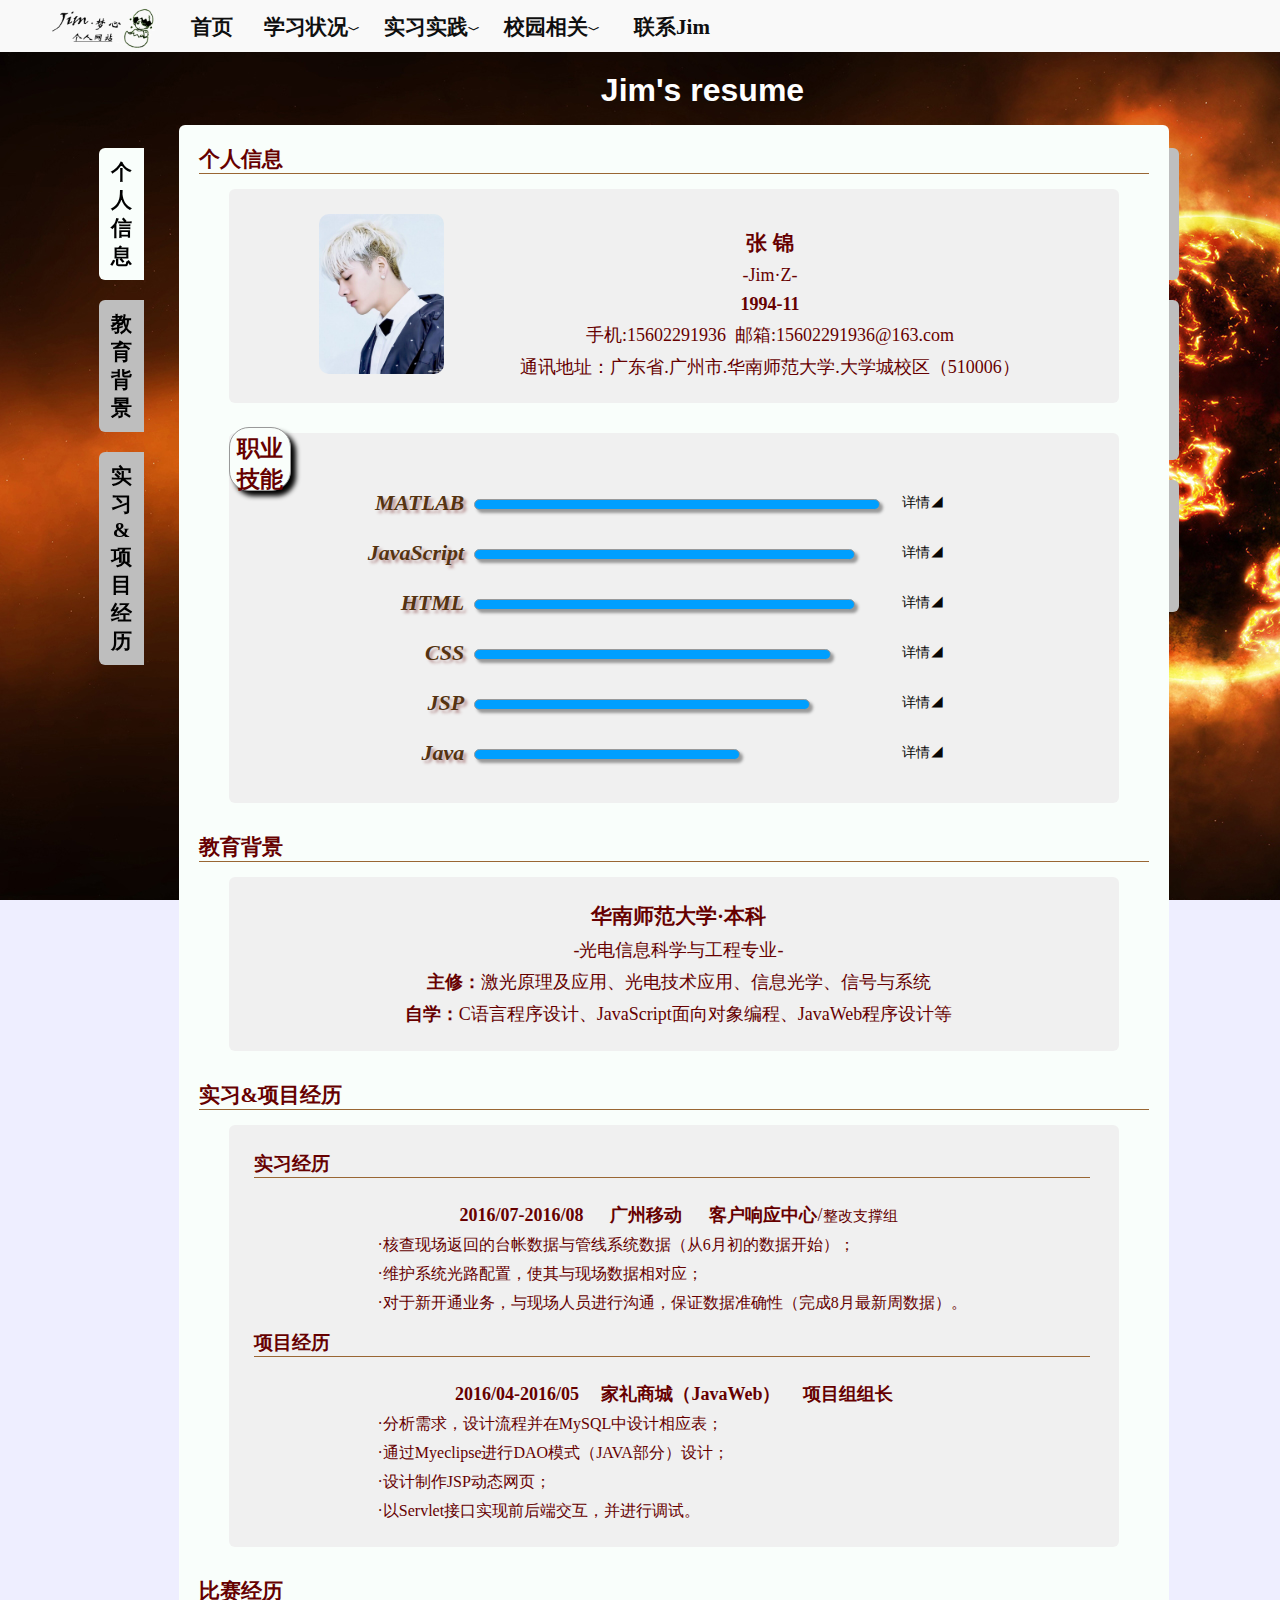
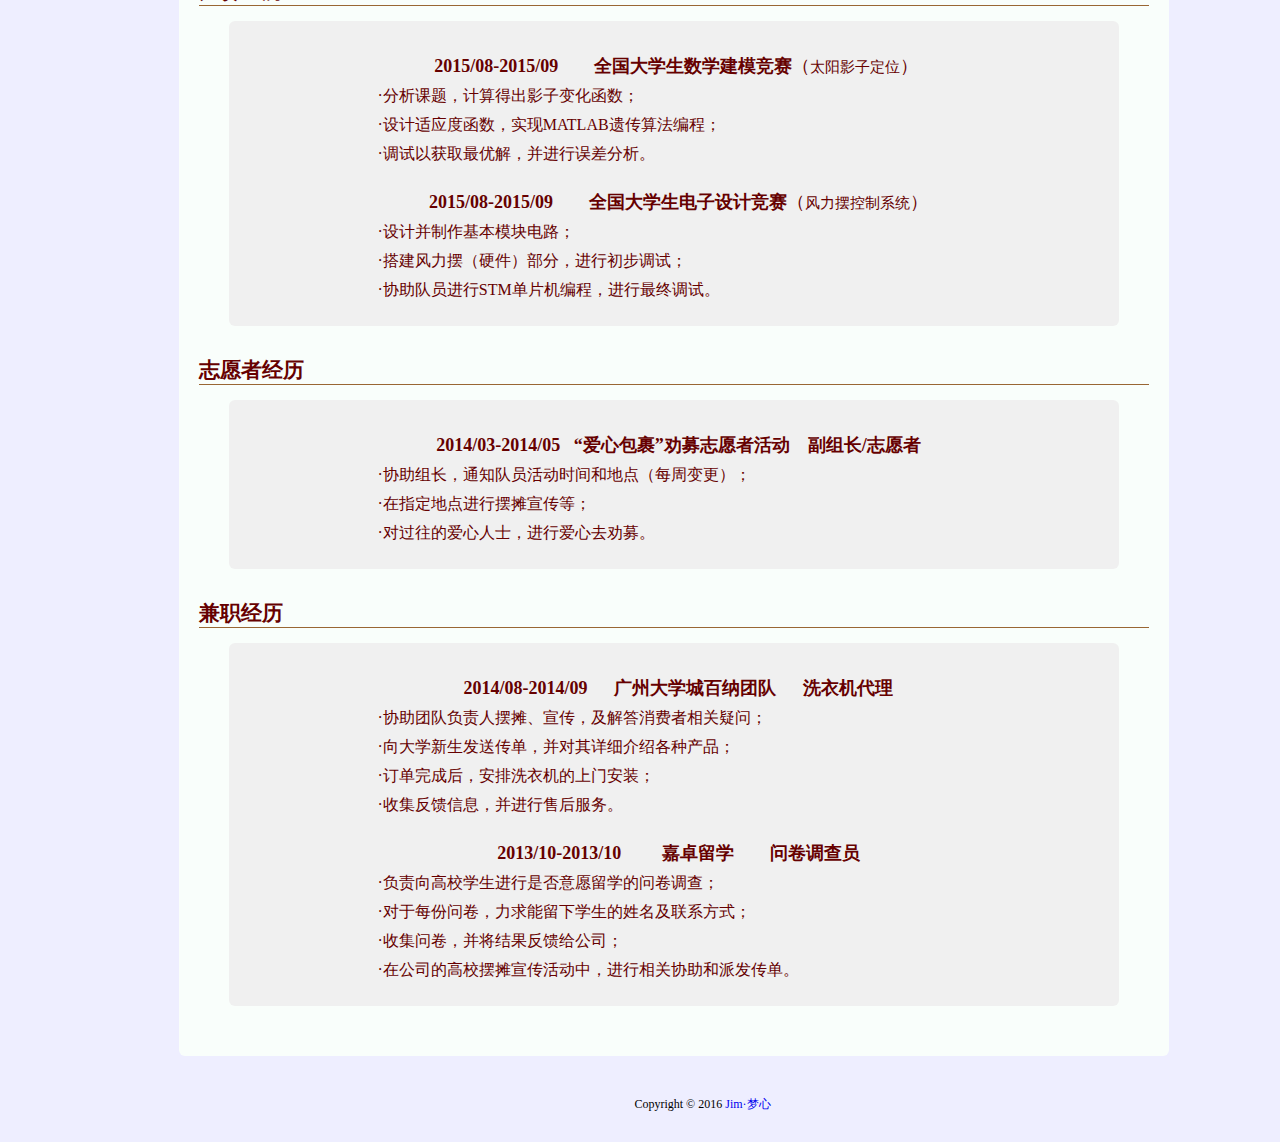
<file: aboutJim.html>
<!DOCTYPE html>
<html>
	<head>
		<meta charset="UTF-8">
		<title>关于Jim</title>
		<link rel="stylesheet" href="css/style.css" />
		<script src="http://code.jquery.com/jquery-2.1.4.min.js"></script>
	</head>
	<body>
		<div class="bg_img">
			<header id="header">
				<nav>
					<ul class="menu">
					<li><a href="javascript:void(0);" title="Jim个人网站" ></a></li>
					<li><a href="index.html"><span>首页</span></a></li>
			        <li class="parent">
			        	<a href="study_cond.html">
			        		<span>学习状况<small class="hiding">﹀</small><small class="showing">︿</small></span>
			        	</a>
			            <ul>
			                <li class="parent">
			                	<a href="study_cond/myDesign.html">
			                		<span>个人设计<small class="sub_hiding">></small><small class="sub_showing"><</small></span>
			                	</a>
			                	<ul>
			                        <li><a href="study_cond/myDesign.html#0"><span>项目设计</span></a></li>
			                        <li><a href="study_cond/myDesign.html#1"><span>比赛设计</span></a></li>
			                        <li><a href="study_cond/myDesign.html#2"><span>课程设计</span></a></li>
			                    </ul>
			                </li>
			                <li class="parent">
			                	<a href="study_cond/techOfWeb.html">
			                		<span>Web技术<small class="sub_hiding">></small><small class="sub_showing"><</small></span>
			                	</a>
			                    <ul>
			                        <li><a href="study_cond/techOfWeb.html#0"><span>网页制作</span></a></li>
			                        <li><a href="study_cond/techOfWeb.html#1"><span>网页特效</span></a></li>
			                    </ul>
			                </li>
			                <li class="parent">
			                	<a href="study_cond/logicAndInf.html">
			                		<span>逻辑推理<small class="sub_hiding">></small><small class="sub_showing"><</small></span>
			                	</a>
			                    <ul>
			                        <li><a href="study_cond/logicAndInf.html#0"><span>推理题与技巧</span></a></li>
			                        <li><a href="study_cond/logicAndInf.html#1"><span>推理相关推荐</span></a></li>
			                    </ul>
			                </li>
			                <li class="parent">
			                	<a href="study_cond/myBooks.html">
			                		<span>书籍收藏<small class="sub_hiding">></small><small class="sub_showing"><</small></span>
			                	</a>
			                	<ul>
			                        <li><a href="study_cond/myBooks.html#0"><span>工具书</span></a></li>
			                        <li><a href="study_cond/myBooks.html#1"><span>学习书</span></a></li>
			                        <li><a href="study_cond/myBooks.html#2"><span>涨见识</span></a></li>
			                    </ul>
			                </li>
			            </ul>
			        </li>
			        <li class="parent">
			        	<a href="practice.html">
			        		<span>实习实践<small class="hiding">﹀</small><small class="showing">︿</small></span>
			        	</a>
						<ul>
					        <li class="parent">
					        	<a href="practice.html?id=0#select">
					        		<span>实习经历<small class="sub_hiding">></small><small class="sub_showing"><</small></span>
					        	</a>
					            <ul>
					                <li><a href="practice.html?id=0#select"><span>广州移动实习</span></a></li>
					             </ul>
					        </li>
					        <li class="parent">
					        	<a href="practice.html?id=1#select">
					        		<span>实践经历<small class="sub_hiding">></small><small class="sub_showing"><</small></span>
					        	</a>
					            <ul>
					                <li><a href="practice.html?id=1#select"><span>大学城百纳团队</span></a></li>
					            </ul>
					        </li>
					    </ul>
					</li>
				    <li class="parent">
				    	<a href="campus_about.html">
				    		<span>校园相关<small class="hiding">﹀</small><small class="showing">︿</small></span>
				    	</a>
				    	<ul>
				            <li class="parent">
				            	<a href="campus_about.html#campus_about_activity">
				            		<span>校园活动<small class="sub_hiding">></small><small class="sub_showing"><</small></span>
				            	</a>
				            	<ul>
				                    <li><a href="campus_about.html#campus_about_activity"><span>志愿者活动</span></a></li>
				                </ul>
				            </li>
				            <li><a href="campus_about.html#campus_about_secret"><span>校园秘闻</span></a></li>
				        </ul>
				    </li>
			        <li id="contactJim"><a href="javascript:void(0);"><span>联系Jim</span></a></li>
				</ul>
			</nav>
			</header>
			<div id="aside_ids" class="aside_ids">
				<ul>
					<li class="current"><a href="#personalInfo">个人信息</a></li>
					<li><a href="#education">教育背景</a></li>
					<li><a href="#intSAndProj">实习&项目经历</a></li>
				</ul>
				<ul>
					<li><a href="#competition">比赛经历</a></li>
					<li><a href="#volunteer">志愿者经历</a></li>
					<li><a href="#ptjob">兼职经历</a></li>
				</ul>
			</div>
			<div class="myResume"><h1>Jim's resume</h1></div>
			<div class="aboutJim">
				<section id="personalInfo">
					<h1>个人信息</h1>
					<div class="myInfo">
						<img src="img/aboutJim/theimg.jpeg" />
						<span>
							<h1>张&nbsp;锦</h1>
							<h2>-Jim·Z-</h2>
							<h2><b>1994-11</b></h2>
							<h2>手机:15602291936&nbsp;&nbsp;邮箱:15602291936@163.com</h2>
							<h2>通讯地址：广东省.广州市.华南师范大学.大学城校区（510006）</h2>
						</span>
					</div>
					<div class="skills">
						<h1><span>职业技能</span></h1>
						<table>
							<tr>
								<td><i>MATLAB</i></td>
								<td class="td_prog"><span style="width: 98%;"></span></td>
								<td><a href="javascript:void(0);" title="MATLAB">详情◢</a></td>
							</tr>
							<tr>
								<td><i>JavaScript</i></td>
								<td class="td_prog"><span style="width: 92%;"></span></td>
								<td><a href="javascript:void(0);" title="JavaScript">详情◢</a></td>
							</tr>
							<tr>
								<td><i>HTML</i></td>
								<td class="td_prog"><span style="width: 92%;"></span></td>
								<td><a href="javascript:void(0);" title="HTML">详情◢</a></td>
							</tr>
							<tr>
								<td><i>CSS</i></td>
								<td class="td_prog"><span style="width: 86%;"></span></td>
								<td><a href="javascript:void(0);" title="CSS">详情◢</a></td>
							</tr>
							<tr>
								<td><i>JSP</i></td>
								<td class="td_prog"><span style="width: 81%;"></span></td>
								<td><a href="javascript:void(0);" title="JSP">详情◢</a></td>
							</tr>
							<tr>
								<td><i>Java</i></td>
								<td class="td_prog"><span style="width: 64%;"></span></td>
								<td><a href="javascript:void(0);" title="Java">详情◢</a></td>
							</tr>
						</table>
						<div class="skill_det">
							<span class="triangle-up"></span>
							<span class="context"></span>
						</div>
					</div>
				</section>
				<section id="education">
					<h1>教育背景</h1>
					<div>
						<span>
							<h1>华南师范大学·本科</h1>
							<h2>-光电信息科学与工程专业-</h2>
							<h2><b>主修：</b>激光原理及应用、光电技术应用、信息光学、信号与系统</h2>
							<h2><b>自学：</b>C语言程序设计、JavaScript面向对象编程、JavaWeb程序设计等</h2>
						</span>
					</div>
				</section>
				<section id="intSAndProj">
					<h1>实习&项目经历</h1>
					<div class="interAProj">
						<h1>实习经历</h1>
						<span>
							<h2><b>2016/07-2016/08&nbsp;&nbsp;&nbsp;&nbsp;&nbsp;&nbsp;广州移动&nbsp;&nbsp;&nbsp;&nbsp;&nbsp;&nbsp;客户响应中心</b>/<small>整改支撑组</small></h2>
							<p>·核查现场返回的台帐数据与管线系统数据（从6月初的数据开始）；</p>
							<p>·维护系统光路配置，使其与现场数据相对应；</p>
							<p>·对于新开通业务，与现场人员进行沟通，保证数据准确性（完成8月最新周数据）。</p>
						</span>
						<h1>项目经历</h1>
						<span>
							<a href="#" title="家礼商城（JavaWeb）">
							<h2><b>2016/04-2016/05&nbsp;&nbsp;&nbsp;&nbsp;&nbsp;家礼商城（JavaWeb）&nbsp;&nbsp;&nbsp;&nbsp;&nbsp;项目组组长&nbsp;&nbsp;</b></h2>
							<p>·分析需求，设计流程并在MySQL中设计相应表；</p>
							<p>·通过Myeclipse进行DAO模式（JAVA部分）设计；</p>
							<p>·设计制作JSP动态网页；</p>
							<p>·以Servlet接口实现前后端交互，并进行调试。</p>
							</a>
						</span>
					</div>
				</section>
				<section id="competition">
					<h1>比赛经历</h1>
					<div>
						<span>
							<a href="#" title="全国大学生数学建模竞赛(太阳影子定位)">
							<h2><b>2015/08-2015/09&nbsp;&nbsp;&nbsp;&nbsp;&nbsp;&nbsp;&nbsp;&nbsp;全国大学生数学建模竞赛</b>（<small>太阳影子定位</small>）&nbsp;</h2>
							<p>·分析课题，计算得出影子变化函数；</p>
							<p>·设计适应度函数，实现MATLAB遗传算法编程；</p>
							<p>·调试以获取最优解，并进行误差分析。</p>
							</a>
						</span>
						<span>
							<a href="#" title="全国大学生电子设计竞赛(风力摆控制系统)">
							<h2><b>2015/08-2015/09&nbsp;&nbsp;&nbsp;&nbsp;&nbsp;&nbsp;&nbsp;&nbsp;全国大学生电子设计竞赛</b>（<small>风力摆控制系统</small>）</h2>
							<p>·设计并制作基本模块电路；</p>
							<p>·搭建风力摆（硬件）部分，进行初步调试；</p>
							<p>·协助队员进行STM单片机编程，进行最终调试。</p>
							</a>
						</span>
					</div>
				</section>
				<section id="volunteer">
					<h1>志愿者经历</h1>
					<div>
						<span>
							<a href="#" title="“爱心包裹”劝募志愿者活动">
							<h2><b>2014/03-2014/05&nbsp;&nbsp;&nbsp;“爱心包裹”劝募志愿者活动&nbsp;&nbsp;&nbsp;&nbsp;副组长/志愿者</b></h2>
							<p>·协助组长，通知队员活动时间和地点（每周变更）；</p>
							<p>·在指定地点进行摆摊宣传等；</p>
							<p>·对过往的爱心人士，进行爱心去劝募。</p>
							</a>
						</span>
					</div>
				</section>
				<section id="ptjob">
					<h1>兼职经历</h1>
					<div>
						<span>
							<h2><b>2014/08-2014/09&nbsp;&nbsp;&nbsp;&nbsp;&nbsp;&nbsp;广州大学城百纳团队&nbsp;&nbsp;&nbsp;&nbsp;&nbsp;&nbsp;洗衣机代理</b></h2>
							<p>·协助团队负责人摆摊、宣传，及解答消费者相关疑问；</p>
							<p>·向大学新生发送传单，并对其详细介绍各种产品；</p>
							<p>·订单完成后，安排洗衣机的上门安装；</p>
							<p>·收集反馈信息，并进行售后服务。</p>
						</span>
						<span>
							<h2><b>2013/10-2013/10&nbsp;&nbsp;&nbsp;&nbsp;&nbsp;&nbsp;&nbsp;&nbsp;&nbsp;嘉卓留学&nbsp;&nbsp;&nbsp;&nbsp;&nbsp;&nbsp;&nbsp;&nbsp;问卷调查员</b></h2>
							<p>·负责向高校学生进行是否意愿留学的问卷调查；</p>
							<p>·对于每份问卷，力求能留下学生的姓名及联系方式；</p>
							<p>·收集问卷，并将结果反馈给公司；</p>
							<p>·在公司的高校摆摊宣传活动中，进行相关协助和派发传单。</p>
						</span>
					</div>
				</section>
			</div>
		<footer id="footer">Copyright &copy; 2016 <a href="AboutJim.html">Jim·梦心</a></footer>
		</div>
		
		<script type="text/javascript" src="js/aboutJim.js" ></script>
	</body>
</html>
</file>
<file: css/style.css>
*
{
	padding: 0px;
	margin: 0px;
}
body
{
	width: 100%;
	overflow-x: hidden;
	font-size: 12px;
	font-family: "宋体";
	background-color: #EEEEFF;
}
ul,li
{
	list-style-type: none;
}
a
{
	text-decoration: none;
}
a:hover
{
	text-decoration: none;
}
footer
{
	clear: both;
	width: 100%;
	height: 46px;
	text-align: center;
	position: relative;
	top: 60px;
	padding-top: 20px;
	background-color: #EEEEFF;
}
#footer
{
	width: 100%;
	height: 46px;
	text-align: center;
	position: relative;
	top: 20px;
	padding-top: 20px;
	background-color: #EEEEFF;
}
#header
{
	width: 1405px;
}
/*首页背景图*/
.homepage
{
	height: 620px;
	background: url(../img/index/bgimg.jpg) no-repeat;
	background-size: 1405px 720px;
	border-bottom: 5px #EEFFF6 solid;
}
/*实习实践背景图*/
.practice
{
	height: 600px;
	background: url(../img/practice/practice.jpg) no-repeat;
	background-size: 1405px 720px;
	border-bottom: 5px #EEFFF6 solid;
}

/*导航栏--开始*/
.menu
{
	width: 100%;
	font-family: "仿宋";
	font-weight: bold;
	line-height: 30px;
	height: 52px;
	text-align: left;
	padding-left: 40px;
	background-color: #F9F9F9;
}
.menu li
{
	float: left;
	width: 120px;
	text-align: center;
	position: relative;
	left: -3px;
}
.menu>li
{
	margin-top: 12px;
}
.menu>li:first-child
{
	width: 110px;
	margin-left: 10px;
	margin-top: 0;
}
.menu>li:nth-child(2)
{
	width: 100px;
}
.menu>li a
{
	float: left;
	width: 110px;
	margin-right: 40px;
}
.menu>li:first-child a
{
	display: block;
	width: 110px;
	height: 50px;
	background: url(../img/logo.gif) no-repeat;
	background-size: 110px 50px;
}
.menu>li:last-child a
{
	margin-right: 0;
}
.menu li a span
{
	color: #0F0F0F;
}
.menu li a span .showing
{
	display: none;
}
.menu>li>a span
{
	font-size: 21px;
}
.menu>li>a span small
{
	font-size: 12px;
}
.menu li a:hover span
{
	color: #00AF00;
}
.menu li:hover span .hiding
{
	display: none;
}
.menu li:hover span .showing
{
	display: inline-block;
}
.menu li li span .sub_showing
{
	display: none;
}
.menu li li:hover span .sub_hiding
{
	display: none;
}
.menu li li:hover span .sub_showing
{
	display: inline-block;
}
.menu>li li a
{
	font-size: 17px;
	float: left;
	display: block;
	width: 110px;
}
.menu>li li
{
	border-top: 1px #F9F9F9 solid;
	border-bottom: 1px #F9F9F9 solid;
}
.menu>li li:hover
{
	border-top: 1px #D0D0D0 solid;
	border-bottom: 1px #D0D0D0 solid;
}
.parent ul
{
	width: 120px;
	list-style: none;
    float: left;
    position: absolute;
    top: 32px;
    left: 0;
    z-index: 2;
    visibility: hidden;
    padding: 8px 0 9px 7px;
    margin: 0 0 0 -8px;
    background-color: #F9F9F9;
}
.parent:hover>ul
{
    visibility: visible;
}
.parent ul ul
{
	list-style: none;
    float: left;
    margin: -32px 0 0 120px;
}
/*导航栏--结束*/

/*首页--开始*/
/*主内容--start*/
.mainContent
{
	position: absolute;
	top: 0;
	left: 0;
	z-index: 1;
}
/*focusPic--start*/
.mainContent .focusPic .focInfo
{
	position: absolute;
	top: 102px;
	left: 166px;
	width: 600px;
	height: 410px;
	opacity: 0.9;
}
.mainContent .focusPic .focInfo h2
{
	display: block;
	width: 600px;
	height: 30px;
	text-align: center;
	color: #FFFFFF;
}
.mainContent .focusPic .focInfo img
{
	width: 600px;
	height: 380px;
	border-radius: 16px;
	opacity: 0.9;
}
.mainContent .focusPic .focInfo span
{
	display: block;
	width: 586px;
	height: 63px;
	padding: 4px 8px;
	margin-top: 3px;
	color: #363636;
	background-color: #D0D0D0;
	border-radius: 8px;
}

.mainContent .focusPic .focControl
{
	cursor: pointer;
	display: none;
	width: 100px;
	height: 350px;
	position: absolute;
	top: 148px;
	left: 766px;
	text-align: center;
	background-color: #363636;
	border-radius: 0 10px 10px 0;
	opacity: 0.9;
}
.mainContent .focusPic .focControl .focArrow
{
	color: white;
}
.mainContent .focusPic .focControl .focArrow .up
{
	display: block;
	width: 100px;
	text-align: center;
	padding-bottom: 3px;
	border-radius: 0 10px 0  0;
}
.mainContent .focusPic .focControl .focArrow .up:hover
{
	background-color: #565656;
}
.mainContent .focusPic .focControl .focArrow .down
{
	display: block;
	width: 100px;
	position: absolute;
	top: 334px;
	left: 0;
	text-align: center;
	padding-top: 3px;
	border-radius: 0 0 10px 0;
}
.mainContent .focusPic .focControl .focArrow .down:hover
{
	background-color: #565656;
}

.mainContent .focusPic .focControl .focControlPic
{
	width: 100px;
	height: 308px;
	margin-top: 3px;
	overflow: hidden;
}
#FCPUl
{
	position: relative;
	top: 0;
	left: 0;
}
.mainContent .focusPic .focControl li
{
	width: 100px;
	height: 66px;
	padding-top: 6px;
	overflow: hidden;
}
.mainContent .focusPic .focControl li.current
{
	background-color: #000000;
}
.mainContent .focusPic .focControl li:hover
{
	background-color: #565656;
}
.mainContent .focusPic .focControl img
{
	width: 90px;
	height: 60px;
}
/*focusPic--end*/

/*RContent--start*/
.mainContent .RContent
{
	position: absolute;
	top: 166px;
	left: 956px;
	width: 240px;
	height: 426px;
	overflow: hidden;
	opacity: 0.8;
}
.mainContent .RContent h1
{
	cursor: default;
	display: block;
	width: 236px;
	height: 36px;
	text-align: center;
	color: #006600;
	text-shadow: 3px 3px 3px;
	background-color: #D0D0D0;
	border: 2px #343434 solid;
	border-radius: 3px;
}
.mainContent .RContent .RContentLink
{
	width: 216px;
	height: 364px;
	margin-top: 6px;
	padding: 10px;
	text-align: center;
	border: 2px #343434 solid;
	background-color: #E0E0E0;
}
.mainContent .RContent .RContentLink a
{
	display: block;
	width: 210px;
	height: 40px;
	text-align: left;
	padding-top: 10px;
	padding-left: 6px;
	border-bottom: 1px #000000 dotted;
}
.mainContent .RContent .RContentLink a:last-child
{
	border-bottom: none;
}
.mainContent .RContent .RContentLink a:hover
{
	background-color: #FFFFFF;
}
.mainContent .RContent .RContentLink a span
{
	font-size: 13px;
	color: #505050;
}
.mainContent .RContent .RContentLink a:hover span
{
	color: #009900;
}
.mainContent .RContent .RContentLink a .time
{
	display: block;
	width: 66px;
	position: relative;
	top: 0;
	left: 146px;
	font-size: 12px;
	color: #232323;
}
/*RContent--end*/
/*主内容--end*/

/*评论区--开始*/
#comment
{
	width: 1106px;
	position: relative;
	top: 40px;
	left: 50%;
	margin-left: -546px;
	background-color: #F9F9F9;
}
#comment h1
{
	font-family: "楷体";
	font-size: 38px;
	text-align: center;
	color: #002200;
	margin-bottom: 20px;
	padding-bottom: 10px;
	background-color: #EEEEFF;
	border-bottom: 2px #004400 solid;
}
.commentArea
{
	width: 1072px;
	margin-left: 16px;
}
.commentArea>li
{
	width: 1072px;
	margin-top: 42px;
	background-color: #FFFFF;
	border-bottom: 1px #323232 dashed;
}
.commentArea>li:last-child
{
	border-bottom:none;
}
.commentArea>li>section
{
	width: 300px;
	margin-left: 26px;
}
.commentArea>li>section>a>img
{
	width: 78px;
	height: 78px;
	border-radius: 6px;
}
.commentArea>li>section>a>.name
{
	display: block;
	width: 80px;
	font-family: "宋体";
	font-size: 14px;
	color: #004400;
	margin-top: 10px;
}
.commentArea>li>section>a>.name:hover
{
	color: #009900;
}
.commentArea>li>section>.time
{
	display: block;
	margin-top: 10px;
	font-size: 15px;
}
.commentArea>li>article
{
	display: block;
	width: 860px;
	height: 120px;
	overflow: visible;
	margin: -135px 0 42px 140px;
	padding: 10px 16px;
	background-color: #F1F1F1;
	border: 1px #969696 dashed;
	border-radius: 4px;
	opacity: 0.6;
}
.commentMore
{
	cursor: default;
	clear: both;
	width: 1106px;
	height: 30px;
	text-align: center;
	padding-top: 6px;
	border-top: 1px #448844 solid;
	background-color: #EEEEFF;
	margin-bottom: 10px;
}

.commentMore.getMore
{
	cursor: pointer;
}
.commentMore.getMore:hover span
{
	color: #336633;
}
.commentMore.getMore span:hover
{
	color: #00A000;
}
.toTop a
{
	width: 46px;
	height: 40px;
	font-size: 19px;
	font-weight: 600;
	color: #000000;
	z-index: 1;
	position: fixed;
	left: 50%;
	bottom: 60px;
	margin-left: 564px;
	padding-top: 18px;
	padding-left: 6px;
	background-color: #EAEAEA;
	border-radius: 6px;
}
.toTop a:hover
{
	background-color: #CECECE;
}
/*评论区--结束*/
/*首页--结束*/

/*实习实践--开始*/
.recom_area
{
	width: 1104px;
	height: 400px;
	position: relative;
	left: 50%;
	margin-left: -587px;
	margin-top: 63px;
}
.recom_left,.recom_right
{
	float: left;
	height: 400px;
	margin-top: 10px;
}
.recom_left
{
	width: 606px;
	margin-right: 5px;
	overflow: hidden;
}
.focus_pic
{
	width: 600px;
	height: 400px;
}
.focus_pic>a
{
	display: none;
}
.focus_pic>a.current
{
	display: block;
}
.focus_pic>a>img
{
	width: 600px;
	height: 400px;
	border-radius: 10px;
	background-color: #FFFFFF;
	border: 1px #F0F0F0 solid;
}
.recom_left:hover .focus_bottom
{
	display: block;
}
.focus_bottom
{
	display: none;
	width: 580px;
	height: 62px;
	z-index: 1;
	position: absolute;
	top: 335px;
	left: 1px;
	font-size: 15px;
	padding-left: 20px;
	padding-top: 12px;
	background-color: #333333;
	border-radius: 0 0 10px 10px;
	opacity: 0.4;
}
.focus_bottom span
{
	display: block;
	overflow: hidden;
	width: 558px;
	height: 54px;
	color: #FFFFFF;
}
.focus_control
{
	width: 100px;
	height: 11px;
	z-index: 2;
	position: absolute;
	top: 396px;
	left: 270px;
}
.focus_control>a
{
	display: block;
	float: right;
	margin-right: 10px;
	width: 10px;
	height: 10px;
	background-color: #F0F0F0;
	border-radius: 20px;
}
.focus_control>a:hover
{
	background-color: #66DD66;
}
.focus_control>a.current
{
	background-color: #006600;
}

.sub_nav
{
	position: relative;
	left: 180px;
	top: 140px;
}
.sub_nav a
{
	display: block;
	width: 220px;
	height: 45px;
	text-align: center;
	padding-top: 18px;
	margin-top: 58px;
	background-color: #DEDEDE;
	border: 1px #343434 solid;
	border-radius: 28px;
}
.sub_nav a:hover
{
	background-color: #006600;
	border: 1px #006600 solid;
}
.sub_nav a span
{
	font-family: "仿宋";
	font-weight: 600;
	font-size: 25px;
	color: #000000;
}
.sub_nav a:hover span
{
	color: #FFFFFF;
}

.main_context
{
	width: 1405px;
	padding-top: 30px;
}
.main_context .context_title
{
	cursor: pointer;
	position: relative;
	width: 100%;
	height: 42px;
	text-align: center;
	z-index: 1;
}
.context_title span
{
	display: none;
	width: 100%;
	height: 42px;
	font-size: 32px;
	text-align: center;
	padding-top: 8px;
	background-color: #F9F9FF;
}
.context_title span#select,.context_title:hover span
{
	display: block;
}
.context_title span:hover
{
	background-color: #F1F9F1;
}
.context_title span#select
{
	background-color: #EEEEFF;
}
.context_title:hover span
{
	border-bottom: 1px #E0E0E0 solid;
}
.context_title:hover span#select
{
	background-color: #E0E0E0;
}
.context_title span a
{
	display: block;
	width: 100%;
	height: 42px;
	font-size: 20px;
	font-weight: 900;
	color: #090909;
	padding-top: 6px;
}
.context_title span.current a
{
	color: #00AF00;
}
.triangle-up
{
	display: none;
	position: relative;
	left: 656px;
	top: 16px;
	width: 0; 
	height: 0; 
	border-left: 46px solid transparent; 
	border-right: 46px solid transparent; 
	border-bottom: 30px solid white;
}
.sub_context
{
	display: none;
	width: 1020px;
	height: auto;
	position: relative;
	top: 16px;
	left: 50%;
	margin-left: -562px;
	padding: 40px 44px 36px 44px;
	background-color: #FFFFFF;
	border-radius: 6px;
}
.sub_context .context_all
{
	width: 998px;
	height: auto;
	border: 1px #000 dashed;
	text-align: center;
	padding: 20px 10px;
	border-radius: 6px;
}
.sub_context .context_all span
{
	display: block;
	margin-top: 10px;
}
.sub_context .context_all h1 .duty
{
	font-size: 14px;
	font-weight: normal;
	margin-left: 10px;
}
.sub_context .context_all .time
{
	font-size: 14px;
	color: #333333;
	opacity: 0.8;
}
.sub_context .context_all .context
{
	font-size: 16px;
	text-align: left;
	margin-top: 20px;
	margin-left: 100px;
}
.sub_context .context_all .context p
{
	margin-top: 10px;
}
/*实习实践--结束*/


/*关于Jim--开始*/
.bg_img
{
	width: 1405px;
	background: url(../img/aboutJim/Jim.jpg) no-repeat;
	background-size: cover;
	background-attachment: fixed;
}
.myResume
{
	margin-top: 20px;
}
.myResume h1
{
	cursor: default;
	font-family: arial;
	font-size: 32px;
	font-weight: bold;
	text-align: center;
	color: #FFFFFF;
}

.aside_ids
{
	width: 1204px;
	position: fixed;
	top: 128px;
	left: 50%;
	margin-left: -541px;
}
.aside_ids>ul
{
	float: left;
	display: block;
}
.aside_ids>ul:last-child
{
	position: relative;
	left: 990px;
}
.aside_ids>ul>li>a
{
	display: block;
	width: 25px;
	font-size: 21px;
	font-weight: bold;
	text-align: center;
	padding: 10px;
	margin: 20px 0;
	color: #000000;
	background-color: #BEBEBE;
}
.aside_ids>ul>li.current>a
{
	background-color: #F9FEFB;
}
.aside_ids>ul:first-child>li>a
{
	border-radius: 6px 0 0 6px;
}
.aside_ids>ul:last-child>li>a
{
	border-radius: 0 6px 6px 0;
}
.aboutJim
{
	width: 950px;
	position: relative;
	left: 50%;
	text-align: left;
	margin-top: 16px;
	margin-left: -524px;
	background-color: #F9FEFB;
	padding: 20px 20px;
	border-radius: 6px;
}
.aboutJim>section
{
	clear: both;
	margin-bottom: 30px;
	color: #660000;
}
.aboutJim>section:last-child
{
	margin-bottom: 10px;
}
.aboutJim>section>h1
{
	font-size: 21px;
	border-bottom: 1px #996633 solid;
}
.aboutJim>section>div
{
	margin: 15px 30px 30px 30px;
	background-color: #F0F0F0;
	padding-top: 25px;
	padding-bottom: 25px;
	border-radius: 6px;
}
.aboutJim>section>div>span
{
	display: block;
	width: 900px;
	text-align: center;
	margin-top: 25px;
}
.aboutJim>section>div>span:first-child
{
	margin-top: 0;
}
.aboutJim>section>.interAProj
{
	padding-top: 10px;
}
.aboutJim>section>div>h1
{
	width: 836px;
	font-size: 19px;
	margin: 16px 25px;
	border-bottom: 1px #996633 solid;
}
.aboutJim>section>div a
{
	color: #660000;
}
.aboutJim>section>div a:hover
{
	color: #003399;
}
.aboutJim>section>div>span>h1
{
	font-size: 21px;
}
.aboutJim>section>div>span h2
{
	margin-top: 8px;
	font-weight: normal;
}
.aboutJim>section>div>span p
{
	width: 600px;
	font-size: 16px;
	text-align: left;
	margin-left: 149px;
	margin-top: 8px;
}
.aboutJim>section>.myInfo
{
	height: 164px;
}
.aboutJim>section>.myInfo>img
{
	float: left;
	width: 125px;
	height: 160px;
	border-radius: 10px;
	margin-left: 90px;
}
.aboutJim>section>.myInfo>h1
{
	font-size: 26px;
}
.aboutJim>section>.myInfo>span
{
	position: relative;
	top: -10px;
	left: -16px;
	text-align: center;
}
.aboutJim>section>.skills>h1
{
	margin: 0;
	padding: 0;
	border: none;
}
.aboutJim>section>.skills>h1>span
{
	display: block;
	width: 60px;
	height: 57px;
	position: absolute;
	left: 50px;
	top: 302px;
	font-size: 23px;
	text-align: center;
	padding-top: 5px;
	border: 1px #999999 solid;
	box-shadow: 5px 5px 5px #000;
	background-color: #F9FEFB;
	border-radius: 20px;
}
.skills>table
{
	width: 730px;
	table-layout: auto;
	margin-left: 88px;
	margin-top: 20px;
	border-collapse: collapse;
	padding: 0;
}
.skills>table tr
{
	height: 50px;
	padding-top: 20px;
}
.skills>table tr:hover
{
	background-color: #E8E8E8;
}
.skills>table td
{
	padding: 0;
	width: 150px;
	text-align: left;
}
.skills>table td>i
{
	display: block;
	font-family: "新宋体";
	font-weight: bold;
	font-size: 22px;
	text-align: right;
	color: #553311;
	padding: 0;
	text-shadow: 3px 3px 3px #BB9999;
}
.skills>table td>a
{
	font-size: 14px;
	color: #080808;
}
.skills>table td>a:hover
{
	color: #990000;
}
.skills>table .td_prog
{
	width: 430px;
	padding: 3px 16px 0 10px;
}
.skills>table .td_prog>span
{
	display: block;
	width: 100%;
	height: 9px;
	background-color: #009FFF;
	box-shadow: 3px 3px 3px #999999;
	border: 1px #999999 solid;
	border-radius: 6px;
}

.skills>.skill_det
{
	display: none;
	position: absolute;
	left: 0;
	top: 400px;
	padding: 15px 40px;
	margin: 0 20px;
	font-size: 13px;
	background-color: #FFFFFF;
	border: 1px #E0E0E0 solid;
	border-radius: 10px;
}
.skills>.skill_det .triangle-up
{
	display: block;
	position: relative;
	left: 650px;
	top: -36px;
	width: 0; 
	height: 0; 
	border-left: 30px solid transparent; 
	border-right: 30px solid transparent; 
	border-bottom: 23px solid #FFFFFF;
}
.skills>.skill_det .context
{
	display: block;
	margin-top: -15px;
}
/*关于Jim--结束*/


/*联系Jim--开始*/
.contactJim_bg
{
	width: 100%;
	height: 100%;
	position: fixed;
	top: 0;
	left: 0;
	z-index: 2;
	background-color: #000000;
	opacity: 0.3;
}
.contact_context
{
	position: fixed;
	top: 120px;
	left: 340px;
	z-index: 3;
}
.contact_context a
{
	display: block;
	width: 180px;
	height: 98px;
	position: absolute;
	top: 10px;
	left: -50px;
	background-color: #FFFFFF;
	background-image: url(../img/logo.gif);
	background-size: 176px 90px;
	border: 3px #F0F0F0 solid;
	border-radius: 12px;
	transform: rotate(-16deg);
}
.contact_context a:hover
{
	background-color: #FDFDFD;
	border: 3px #D0D0D0 solid;
}
.contact_context .contact_maintext
{
	width: 600px;
	height: 360px;
	padding-top: 10px;
	background-color: #E0FFFF;
	border: 10px #F9F9F9 solid;
	border-radius: 10px;
}
.contact_context .contact_maintext>li
{
	display: block;
	height: 50px;
	width: 410px;
	text-align: left;
	vertical-align: top;
	margin-top: 30px;
	margin-left: 118px;
	padding-top: -6px;
	color: #101010;
	font-size: 28px;
	opacity: 0.8;
}
.contact_context .contact_maintext>li>div
{
	display: inline-block;
	width: 52px;
	height: 50px;
	background: url(../img/contactIcon.gif) no-repeat top left;
	background-size: 225px 150px;
}
.contact_context .contact_maintext>li>.tel
{
	background-position: -7px -7px;
}
.contact_context .contact_maintext>li>.qq
{
	background-position: -60px -7px;
}
.contact_context .contact_maintext>li>.wechat
{
	background-position: -112px -7px;
}
.contact_context .contact_maintext>li>.email
{
	background-position: -169px -5px;
}
.contact_context .contact_maintext>li>span
{
	display: inline-block;
	height: 36px;
	position: relative;
	top: -10px;
	left: 10px;
}
.contact_context .close
{
	cursor: pointer;
	font-size: 36px;
	font-weight: 100;
	position: relative;
	top: 16px;
	left: 605px;
	z-index: 4;
	background-color: #E0E0E0;
	color: #000000;
	border-radius: 18px;
}
.contact_context .close:hover
{
	background-color: #D0D0D0;
}
/*联系Jim--结束*/
</file>
